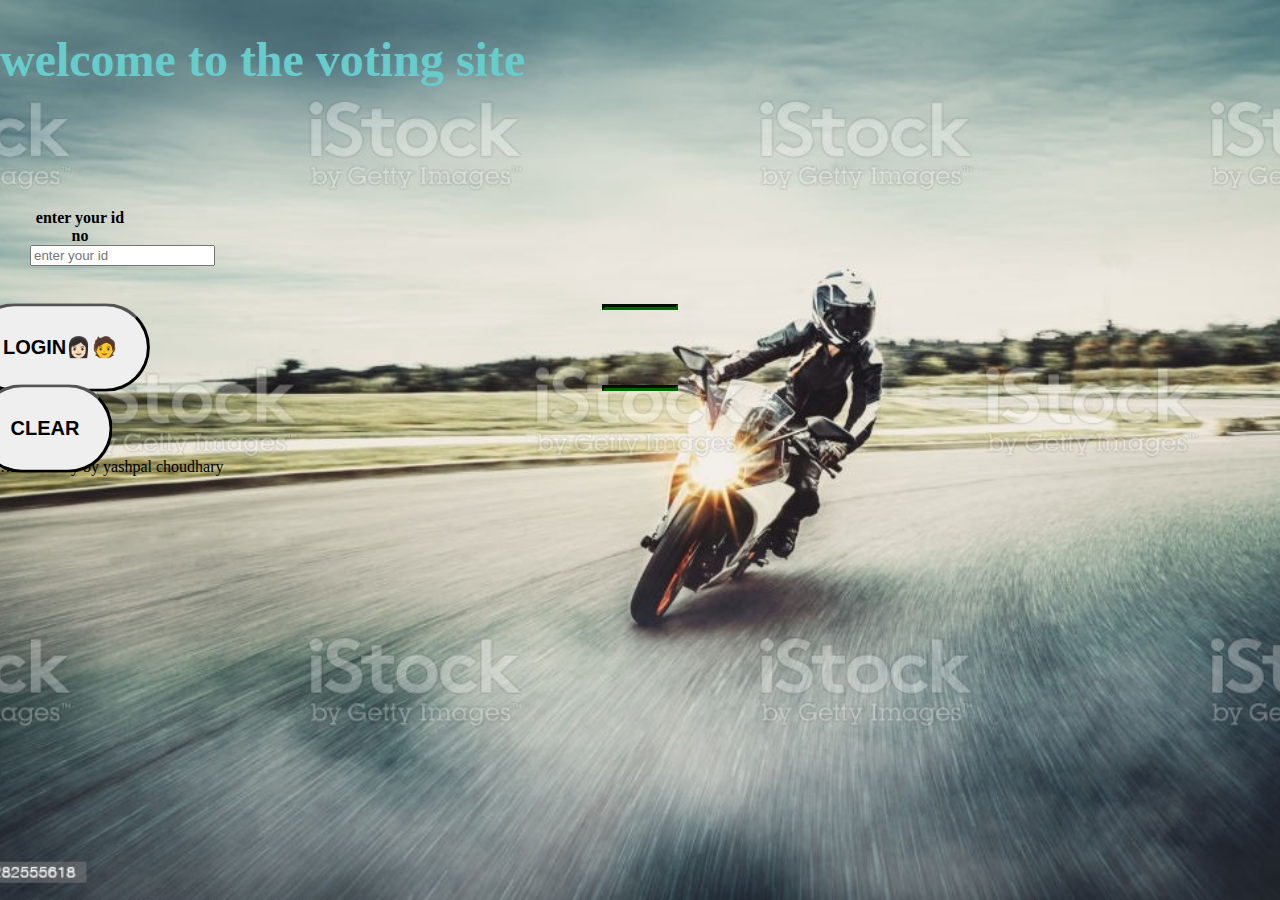
<file: voting system/index.html>
<!DOCTYPE html>
<html lang="en">
<head>
    <title>
        voting site
    </title>   
    <link rel ="icon"  href ="https://upload.wikimedia.org/wikipedia/commons/thumb/b/bf/Voting_icon_%28the_Noun_Project_2536419%29.svg/2316px-Voting_icon_%28the_Noun_Project_2536419%29.svg.png">
    <meta charset="UTF-8">
    <meta http-equiv="X-UA-Compatible" content="IE=edge">
    <meta name="viewport" content="width=device-width, initial-scale=1.0, shrink-to-fit=no">
    <!-- <title>Document</title> -->
    <link rel="stylesheet" type="text/css" href="index.css">
    <!-- bootstrap template -->
    <link href="https://cdn.jsdelivr.net/npm/bootstrap@5.0.2/dist/css/bootstrap.min.css" rel="stylesheet" integrity="sha384-EVSTQN3/azprG1Anm3QDgpJLIm9Nao0Yz1ztcQTwFspd3yD65VohhpuuCOmLASjC" crossorigin="anonymous">
</head>
<body>
   
    <div class="container d-flex align-items-center h-100">
        <div class="row">
            <header class="text-center" col-12>
            <h1 class="text-uppercase">
                <strong>
                    welcome to the voting site
                </strong>
            </h1>
            </header>
        
                
            
            <div class="buffer">
            </div>
            <div class="details">
            <strong>enter your id no</strong> 
            <input id="user input" type ="text" name="id" placeholder="enter your id">
            </div>
            <section class="text-center" col-12>
            <hr style="background-color:blue">
            <button class="btn btn-primary btn-xl">login👩🏻🧑
                </button>
                <hr>
            <div>
            <button id="delete" class="btn btn-primary btn-xl" type="reset" value="clear">clear

            </button>
            </div>
            </section>
            
        </div>
    </div>
    <footer class="zone yellow">!!!it is mady by yashpal choudhary</footer> 
    <script type="text/javascript" src="index.js"></script>
</body>
</html>
</file>
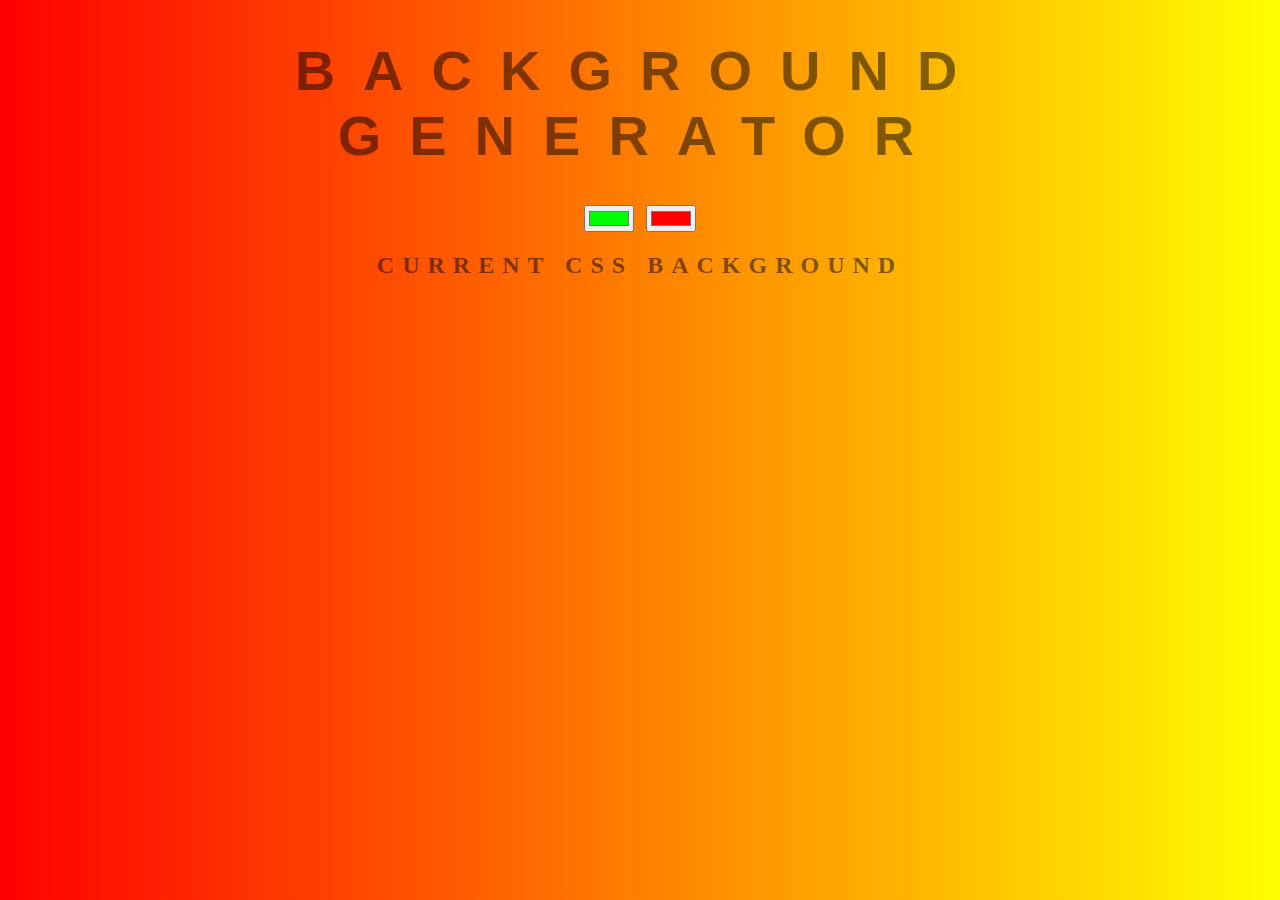
<file: webdevelopment practice/backgroundgenerator.html>
<!DOCTYPE html>
<html>
<head>
	<title>Gradient Background</title>
	<link rel="stylesheet" type="text/css" href="backgroundcss.css">
</head>
<body id="gradient">
	<h1>Background Generator</h1>
	<input class="color1" type="color" name="color1" value="#00ff00">
	<input class="color2" type="color" name="color2" value="#ff0000">
	<h2>Current CSS Background</h2>
	<h3></h3>
	<script type="text/javascript" src="backgroundscript.js"></script>
</body>
</html>
</file>
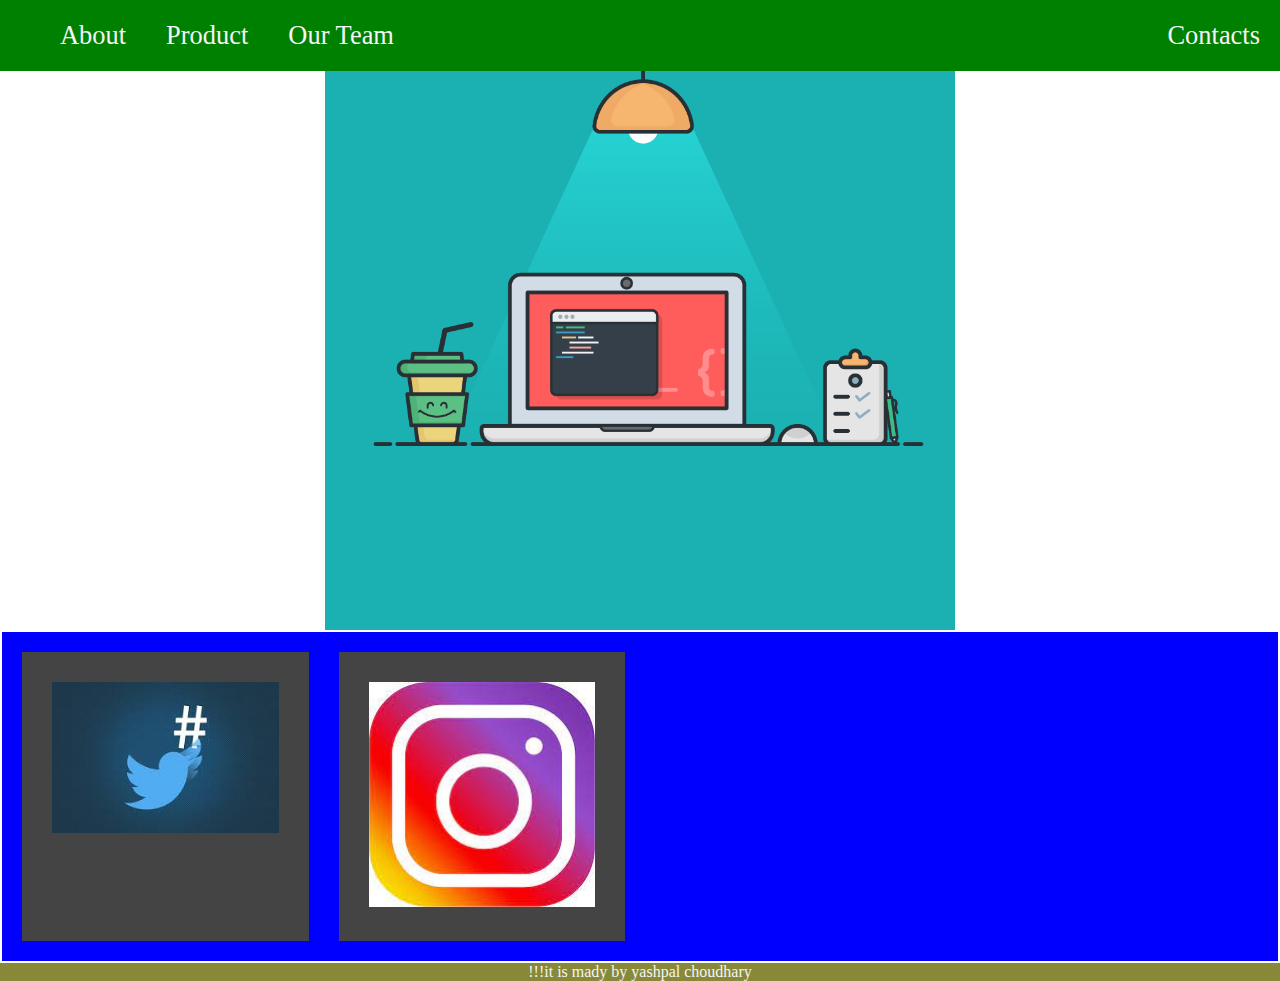
<file: webdevelopment practice/csslayout.html>
<!DOCTYPE html>
<html lang="en">
<head>
    <meta charset="UTF-8">
    <meta http-equiv="X-UA-Compatible" content="IE=edge">
    <meta name="viewport" content="width=device-width, initial-scale=1.0">
    <title>Layout master</title>
    <link rel="stylesheet" type="text/css" href="layout.css">
</head>
<body>
    <nav class="zone green sticky">
        <ul class="main-nav">
            <li ><a href="">about</a></li>
            <li><a href="">product</a></li>
            <li><a href="">our team</a></li>
            <li class="push"><a href="">contacts</a></li>
        </ul>
    </nav>
    <div class="container zone ">
        <img class="cover" src="111-coding.png">
        <!-- <figure class="callout">
            <pre>
                how are you sir
            </pre>
        </figure> -->
    </div>
    <div class="zone blue grid-wrapper">
        <!-- <div class="zone blue">project grid</div> -->
        <div class="box zone"><img src="twitter.jpeg"></div>
        <div class="box zone"><img src="insta.jpeg"></div>
    </div>
    
    <footer class="zone yellow">!!!it is mady by yashpal choudhary</footer>
</body>
</html>
</file>
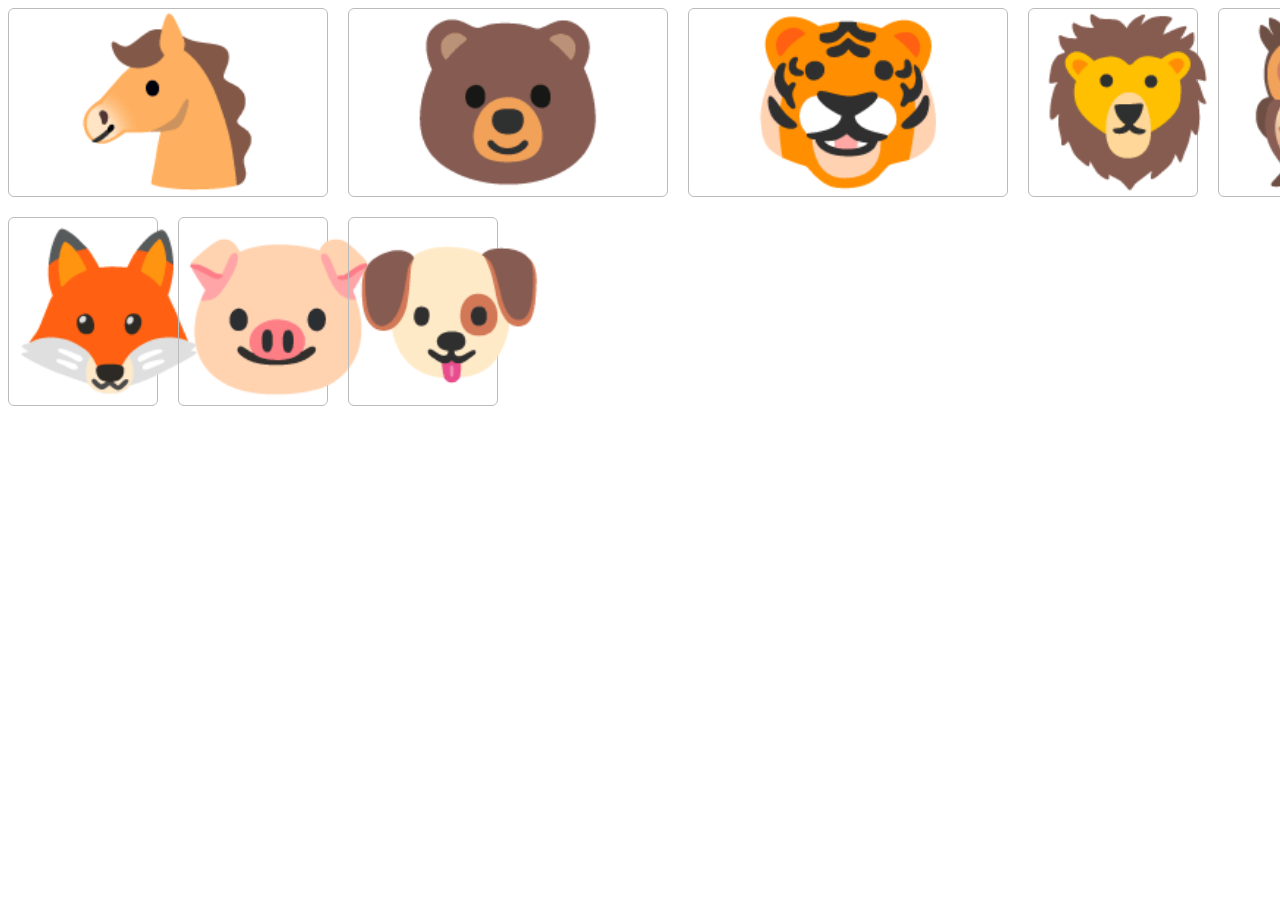
<file: webdevelopment practice/practice.html>
<!DOCTYPE html>
<html>
    <head>
        <title>practice css grid</title>
        <link rel="stylesheet" type="text/css" href="practice.css">
    </head>
    <body>
        <div class = "container">
            <div class ="zone green">🦊</div>
            <div class ="zone red">🐷</div>
            <div class ="zone blue">🐴</div>
            <div class ="zone blue">🐻</div>
            <div class ="zone blue">🐯</div>
            <div class ="zone blue">🦁</div>
            <div class ="zone blue">🦉</div>
            <div class ="zone red">🐶</div>
        </div>
    </body>
</html>
</file>
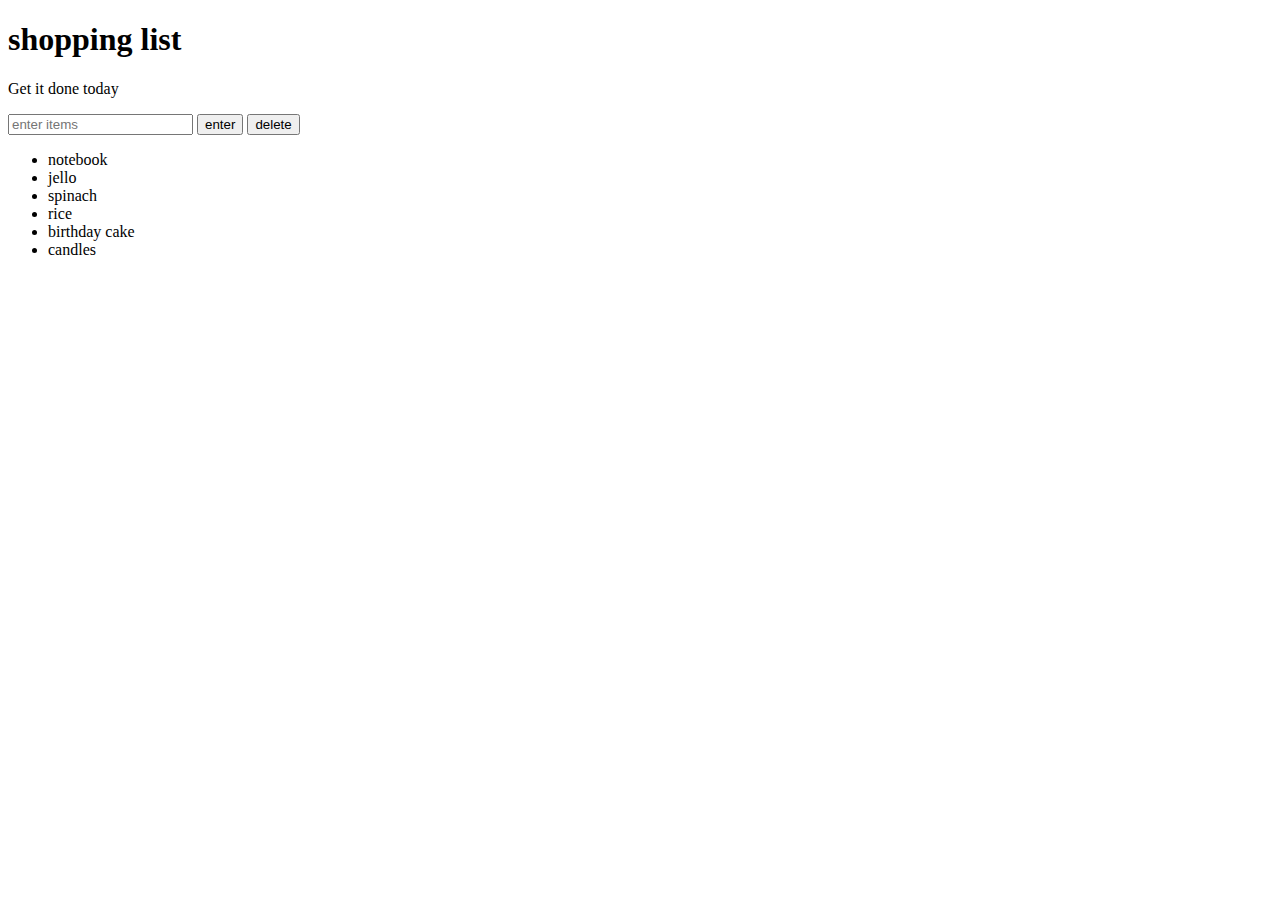
<file: webdevelopment practice/shopping.html>
<!DOCTYPE html>
<html lang="en">
<head>
    <meta charset="UTF-8">
    <meta http-equiv="X-UA-Compatible" content="IE=edge">
    <meta name="viewport" content="width=device-width, initial-scale=1.0">
    <title>shopping</title>
</head>
<body>
    <h1>shopping list</h1>
    <p id="first">Get it done today</p>
    <input id="user input" type="text" placeholder="enter items">
    <button id="enter">enter</button>
    <button id="delete">delete</button>
    <ul>
        <li class="bold red" random="23">notebook</li>
        <li>jello</li>
        <li>spinach</li>
        <li>rice</li>
        <li>birthday cake</li>
        <li>candles</li>
    </ul>
    <script type="text/javascript" src="shoppingscript.js"></script>
</body>
</html>
</file>
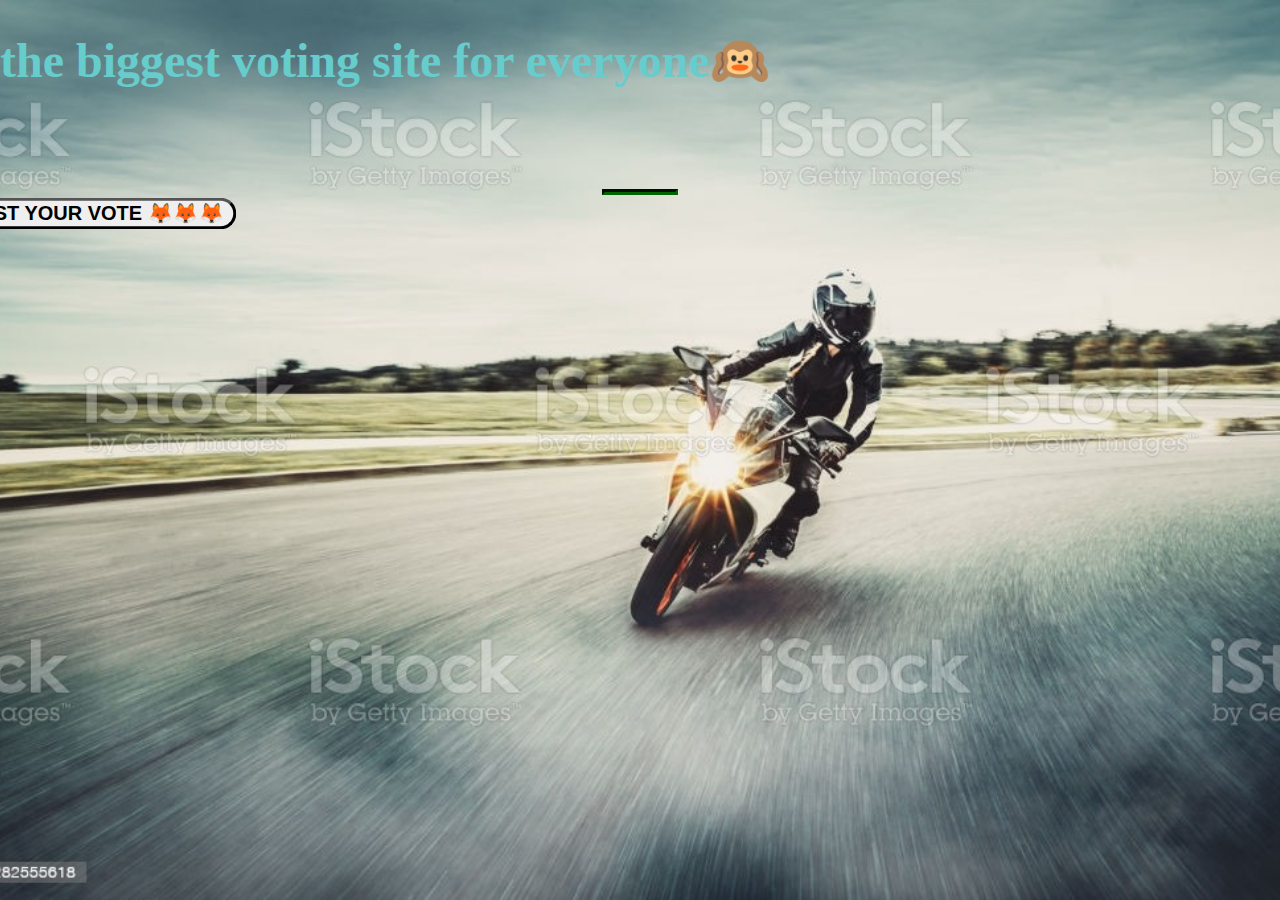
<file: webdevelopment practice/startpage.html>
<!DOCTYPE html>
<html lang="en">
<head>
    <title>
        voting site
    </title>   
    <link rel ="icon"  href ="https://upload.wikimedia.org/wikipedia/commons/thumb/b/bf/Voting_icon_%28the_Noun_Project_2536419%29.svg/2316px-Voting_icon_%28the_Noun_Project_2536419%29.svg.png">
    <meta charset="UTF-8">
    <meta http-equiv="X-UA-Compatible" content="IE=edge">
    <meta name="viewport" content="width=device-width, initial-scale=1.0, shrink-to-fit=no">
    <!-- <title>Document</title> -->
    <link rel="stylesheet" type="text/css" href="style1.css">
    <!-- bootstrap template -->
    <link href="https://cdn.jsdelivr.net/npm/bootstrap@5.0.2/dist/css/bootstrap.min.css" rel="stylesheet" integrity="sha384-EVSTQN3/azprG1Anm3QDgpJLIm9Nao0Yz1ztcQTwFspd3yD65VohhpuuCOmLASjC" crossorigin="anonymous">
</head>
<body>
    <!-- <header>
        how are you
    </header> -->
    <div class="container d-flex align-items-center h-100">
        <div class="row">
            <header class="text-center" col-12>
            <h1 class="text-uppercase">
                <strong>
                    the biggest voting site for everyone🙉
        
                </strong>
                
            </h1>
            </header>
            <div class="buffer">

            </div>
            <section class="text-center" col-12>
            <hr style="background-color:blue">
            <button class="btn btn-primary btn-xl">cast your vote 🦊🦊🦊</button>
            </section>
        </div>
    </div>
    <!-- <pre>
        Lorem, ipsum dolor sit amet consectetur 
        adipisicing elit. Blanditiis, quisquam maiores
         fugiat provident amet soluta velit, eum tempora 
         dolores cumque iste deleniti! Eligendi consequuntur
          nobis modi vero similique unde temporibus?
    </pre> -->
</body>
</html>
</file>
<file: voting system/index.css>
body,html{
    width:100%;
    height:100;
    font-family:Georgia, 'Times New Roman', Times, serif;
    background: url(image.jpeg) no-repeat center center fixed;
    background-size: cover;
    height: 100%;
    width:100%;
    overflow: hidden;
    margin :auto 0;
}
h1{
    font-size:3rem;
    color:#6cc;
}
hr{
    background-color:blue;
    border-color:darkgreen;
    border-width: 3px;
    max-width: 70px;
    align-self:center;
    transition: 1s;
}

.details{
    text-align: center;
    align-self: center;
    max-width:100px;
    align-items: center;
    padding: 30px;
    width:100%;
}
h1:hover{🐨🐨🐨🐨🐨🐨🐨🐨transition: 1s;
    transition: 1s;
    transform: scale(1.1);
    /* animation:reverse; */
}
.buffer{
    height: 60px;
}
.btn{
    font-weight: 700;
    border-radius:400px;
    text-transform: uppercase;
    transform:scale(1.5);
    transition: 1s;
    padding: 20px;
}
.btn-primary:hover{
    background-color:#ee4b08;
    border-width: 4px;
    transition: 1s;

}
.btn-xl{
    padding:1rem 20 rem;


}
</file>
<file: webdevelopment practice/backgroundcss.css>
body {
	font: 'Raleway', sans-serif;
    color: rgba(0,0,0,.5);
    text-align: center;
    text-transform: uppercase;
    letter-spacing: .5em;
    top: 15%;
	background: linear-gradient(to right, red , yellow); /* Standard syntax */
}

h1 {
    font: 600 3.5em 'Raleway', sans-serif;
    color: rgba(0,0,0,.5);
    text-align: center;
    text-transform: uppercase;
    letter-spacing: .5em;
    width: 100%;
}

h3 {
	font: 900 1em 'Raleway', sans-serif;
    color: rgba(0,0,0,.5);
    text-align: center;
    text-transform: none;
    letter-spacing: 0.01em;

}
</file>
<file: webdevelopment practice/layout.css>
body{
    margin: auto 0;
}
.main-nav{
    display:flex;
    list-style: none;
    font-size:0.7cm;
    margin:0;
    padding-bottom: 0;
}

.sticky{
    position:fixed;
    top:0;
    width:100%;
}
.push{
    margin-left: auto;
}
li{
    padding:20px;
}


a{
    color: #f5f5f5;
    text-decoration: none;text-transform: capitalize;
}
.container{
    display:flex;
    align-items: center;
    justify-content:center;
    height:70vh;
    /* vh=viewport height */
}
@media only screen and(max-width:600px){
    .main-nav{
        font-size: 0.2cm;
        padding:0;
    }}
.grid-wrapper{
    display:grid;
    gap:10px;
    grid-template-columns:repeat(auto-fill,minmax(270px,1fr));
}

.box{
    background-color: #444;
    padding:30px;
    margin:10px;
}
.box>img{
    width:100%
}
.box:hover{
    transform: rotate(-5deg);
    
}

.green{background-color: green;
    /* border-bottom: 10px sandybrown; */
    /* border-radius: 8px; */
    /* border-color: yellow; */
    /* border:0.2cm; */
    

}
.cover{
    width:auto;
    height:100%;
    
}

.red{
    background-color: red;
    color: #f5f5f5;
}
.blue{
    background-color: blue;
    padding: 10px;
    margin: 2px;
    color:#f5f5f5;
}
.yellow{
    background-color: rgb(136, 136, 57);
    color: #f5f5f5;
}
.zone:hover{
    box-shadow: rgba(0,255,0,0.8);
}

footer{
    text-align: center;
}
</file>
<file: webdevelopment practice/practice.css>
.container{
    display:grid;
    /* grid-template-columns:  1fr 2fr 1fr 1fr; */
    gap :20px;
    grid-template-columns: repeat(auto-fill,minmax(150px,1fr));
    /* grid-template-columns: 300px 400px;
    grid-template-columns: 49% 33%; */
    /* grid-template-rows: 1fr 2fr; */
}

.blue{
        /* grid-column: 1/-1; */
        grid-column:span 2;
        grid-row: 1/3;
        /* align-self: start; */
        /* justify-self: start; */
        
}

.zone{
    cursor: pointer;
    /* display: block; */
    text-align: center;
    font-size: 10em;
    border-radius: 6px;
    border: 1px solid #bbb;

}
</file>
<file: webdevelopment practice/style1.css>
body,html{
    width:100%;
    height:100;
    font-family:Georgia, 'Times New Roman', Times, serif;
    background: url(image.jpeg) no-repeat center center fixed;
    background-size: cover;
    height: 100%;
    width:100%;
    overflow: hidden;
    margin :auto 0;
}
h1{
    font-size:3rem;
    color:#6cc;
}
hr{
    background-color:blue;
    border-color:darkgreen;
    border-width: 3px;
    max-width: 70px;
    align-self:center;
    transition: 1s;
}
h1:hover{🐨🐨🐨🐨🐨🐨🐨🐨transition: 1s;
    transition: 1s;
    transform: scale(1.1);
    /* animation:reverse; */
}
.buffer{
    height: 60px;
}
.btn{
    font-weight: 700;
    border-radius:400px;
    text-transform: uppercase;
    transform:scale(1.5);
    transition: 1s;
}
.btn-primary:hover{
    background-color:#ee4b08;
    border-width: 4px;
    transition: 1s;

}
.btn-xl{
    padding:1rem 20 rem;

}
</file>
